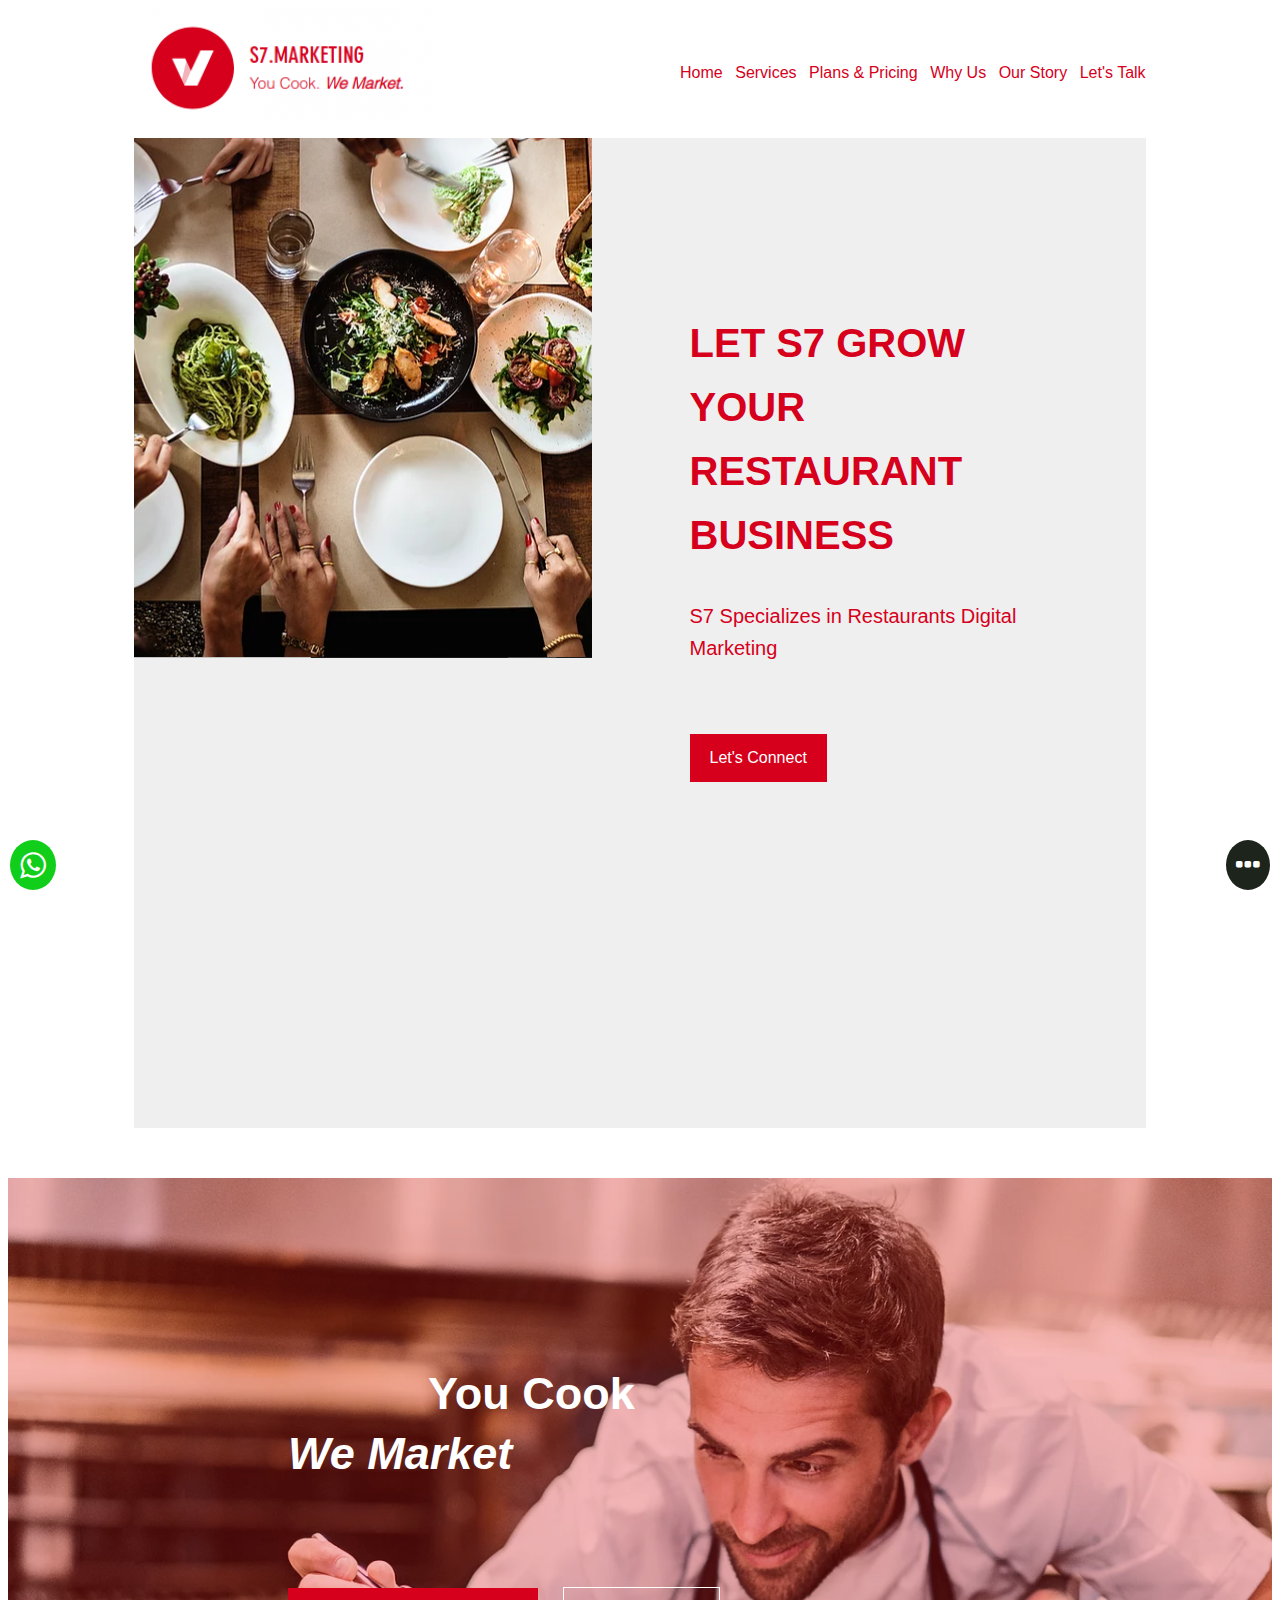
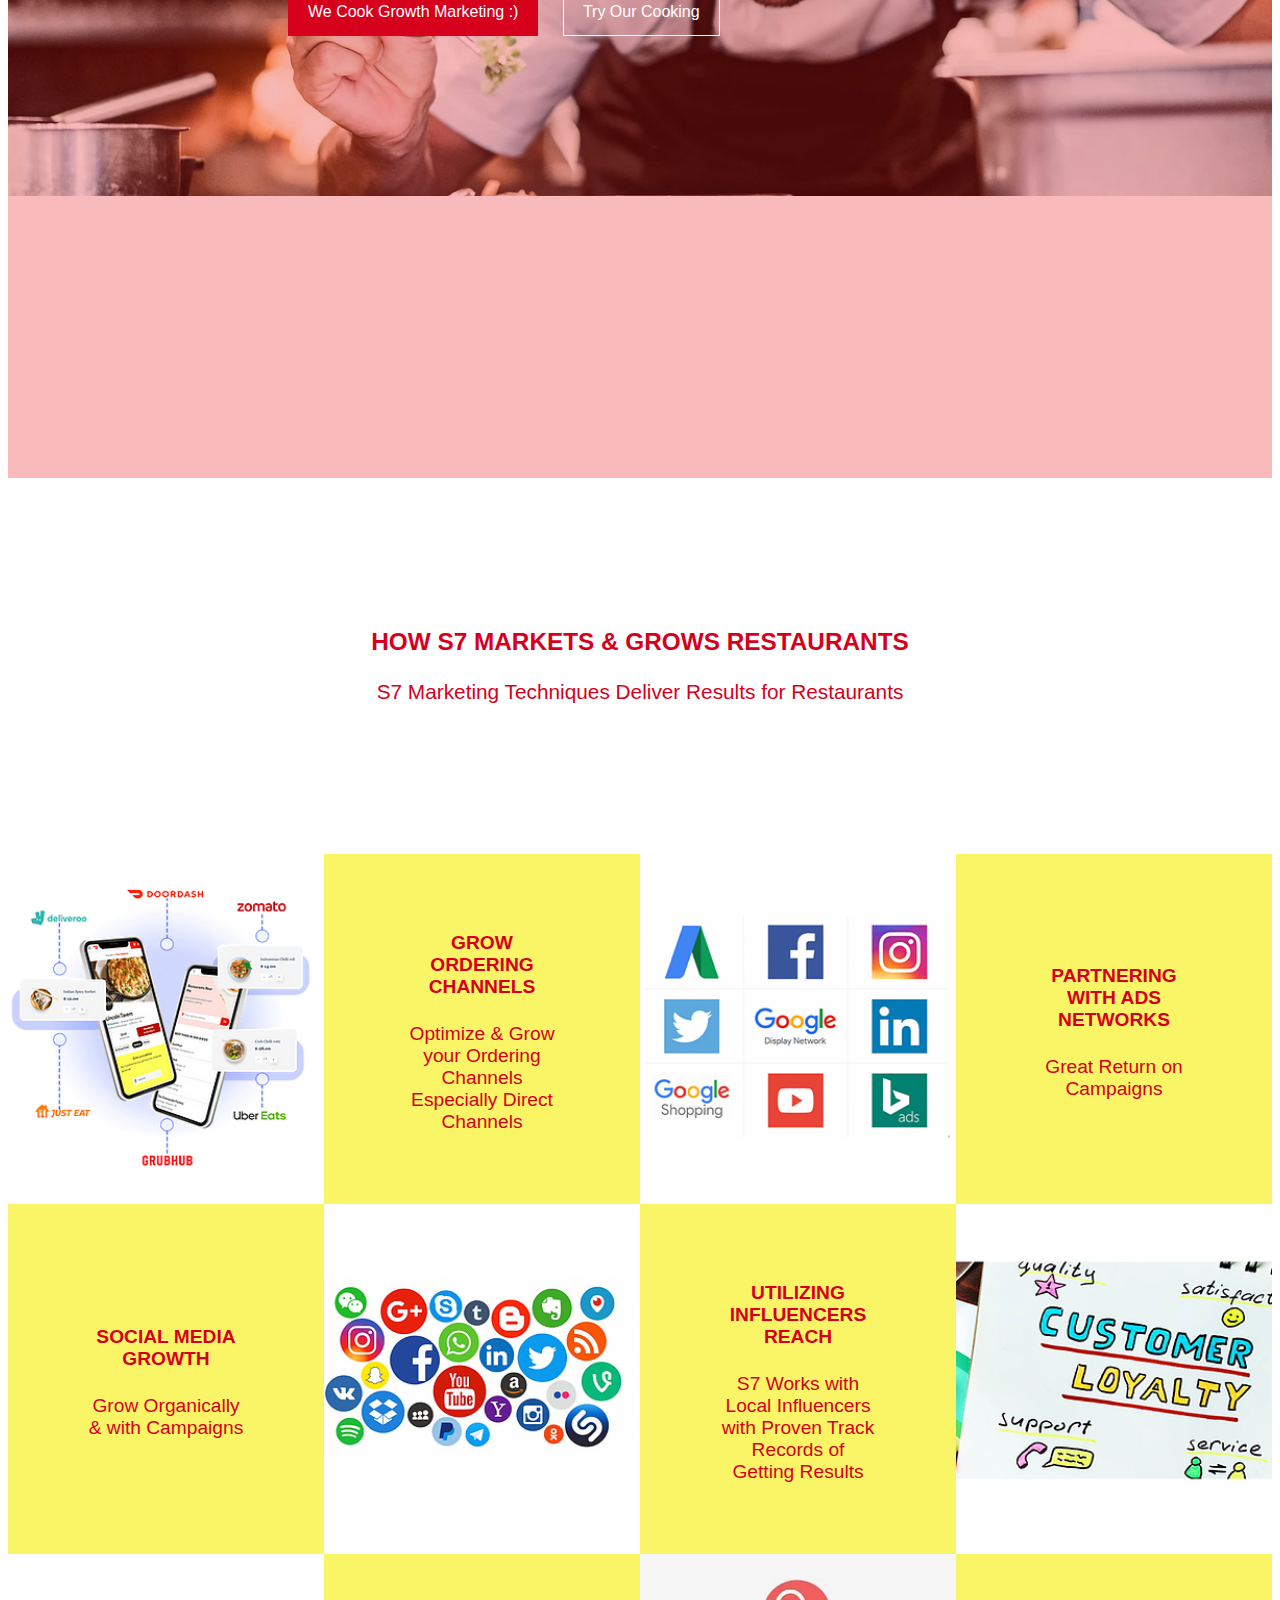
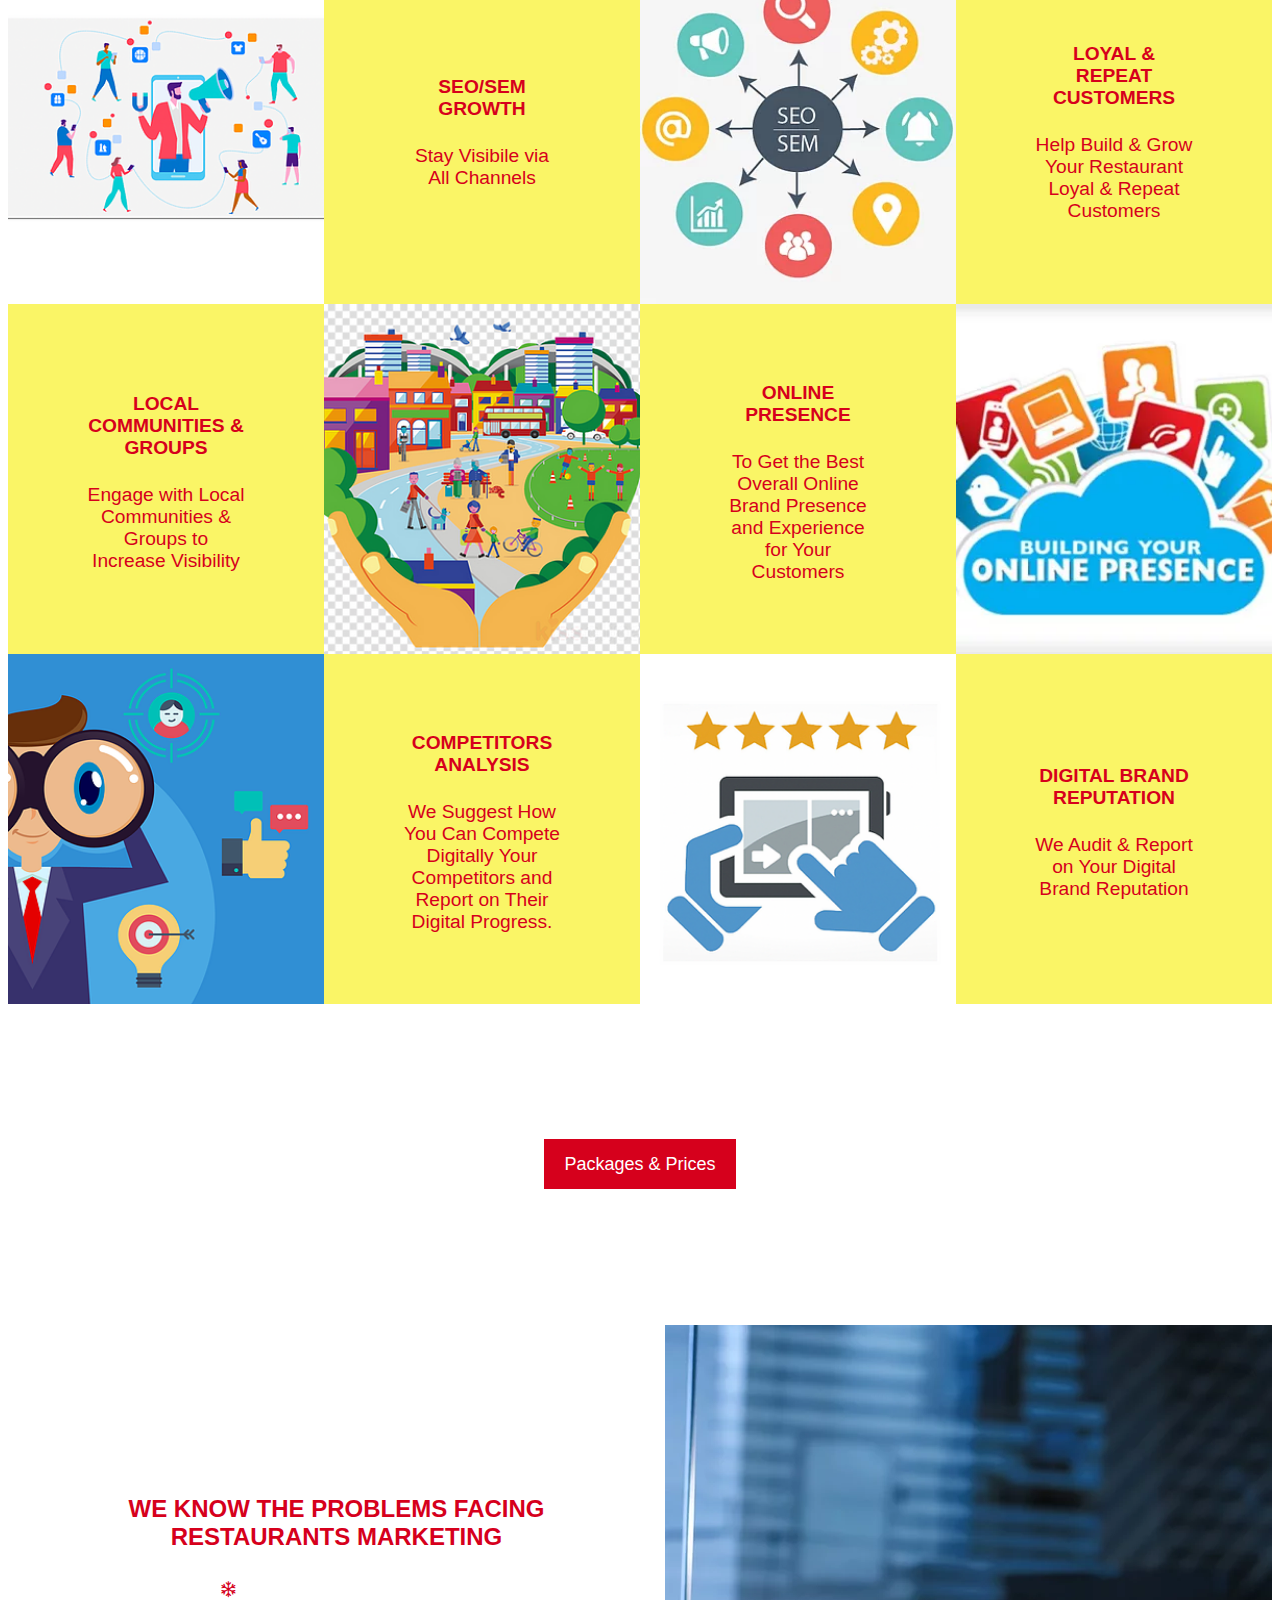
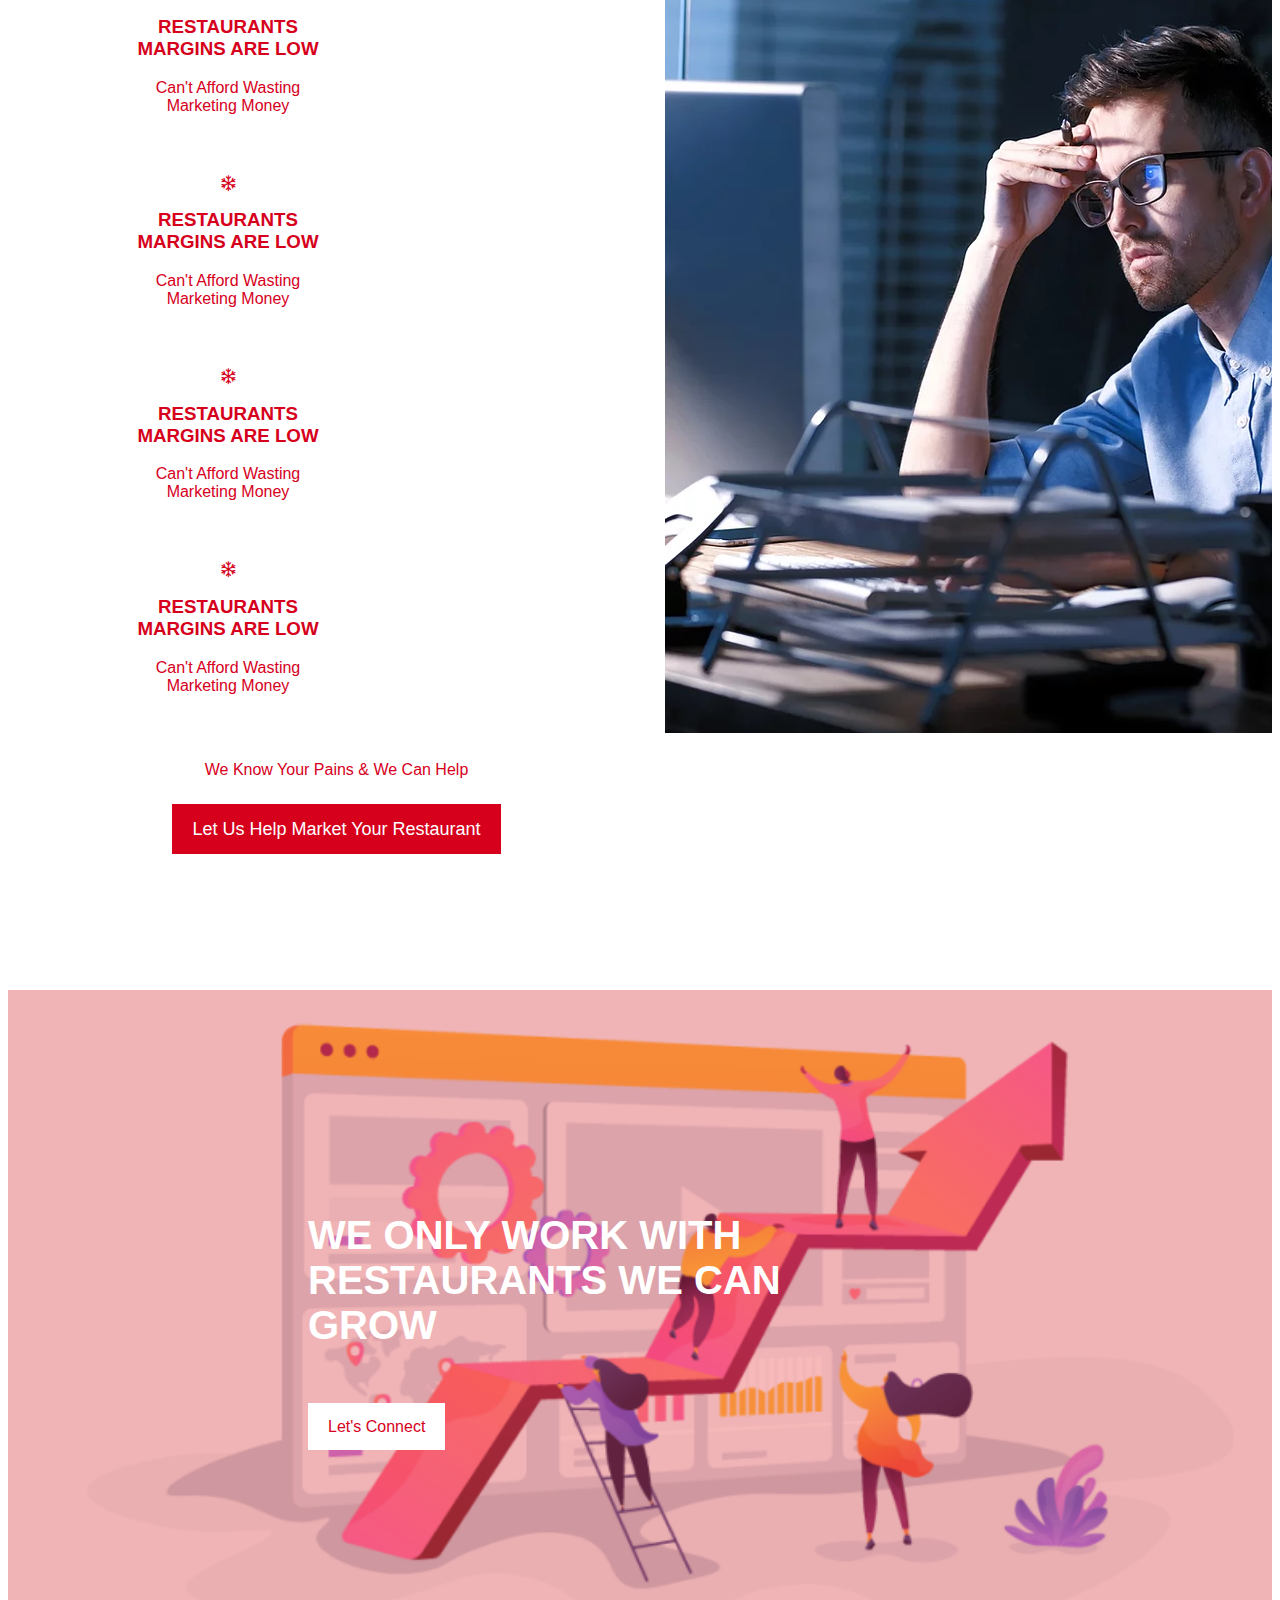
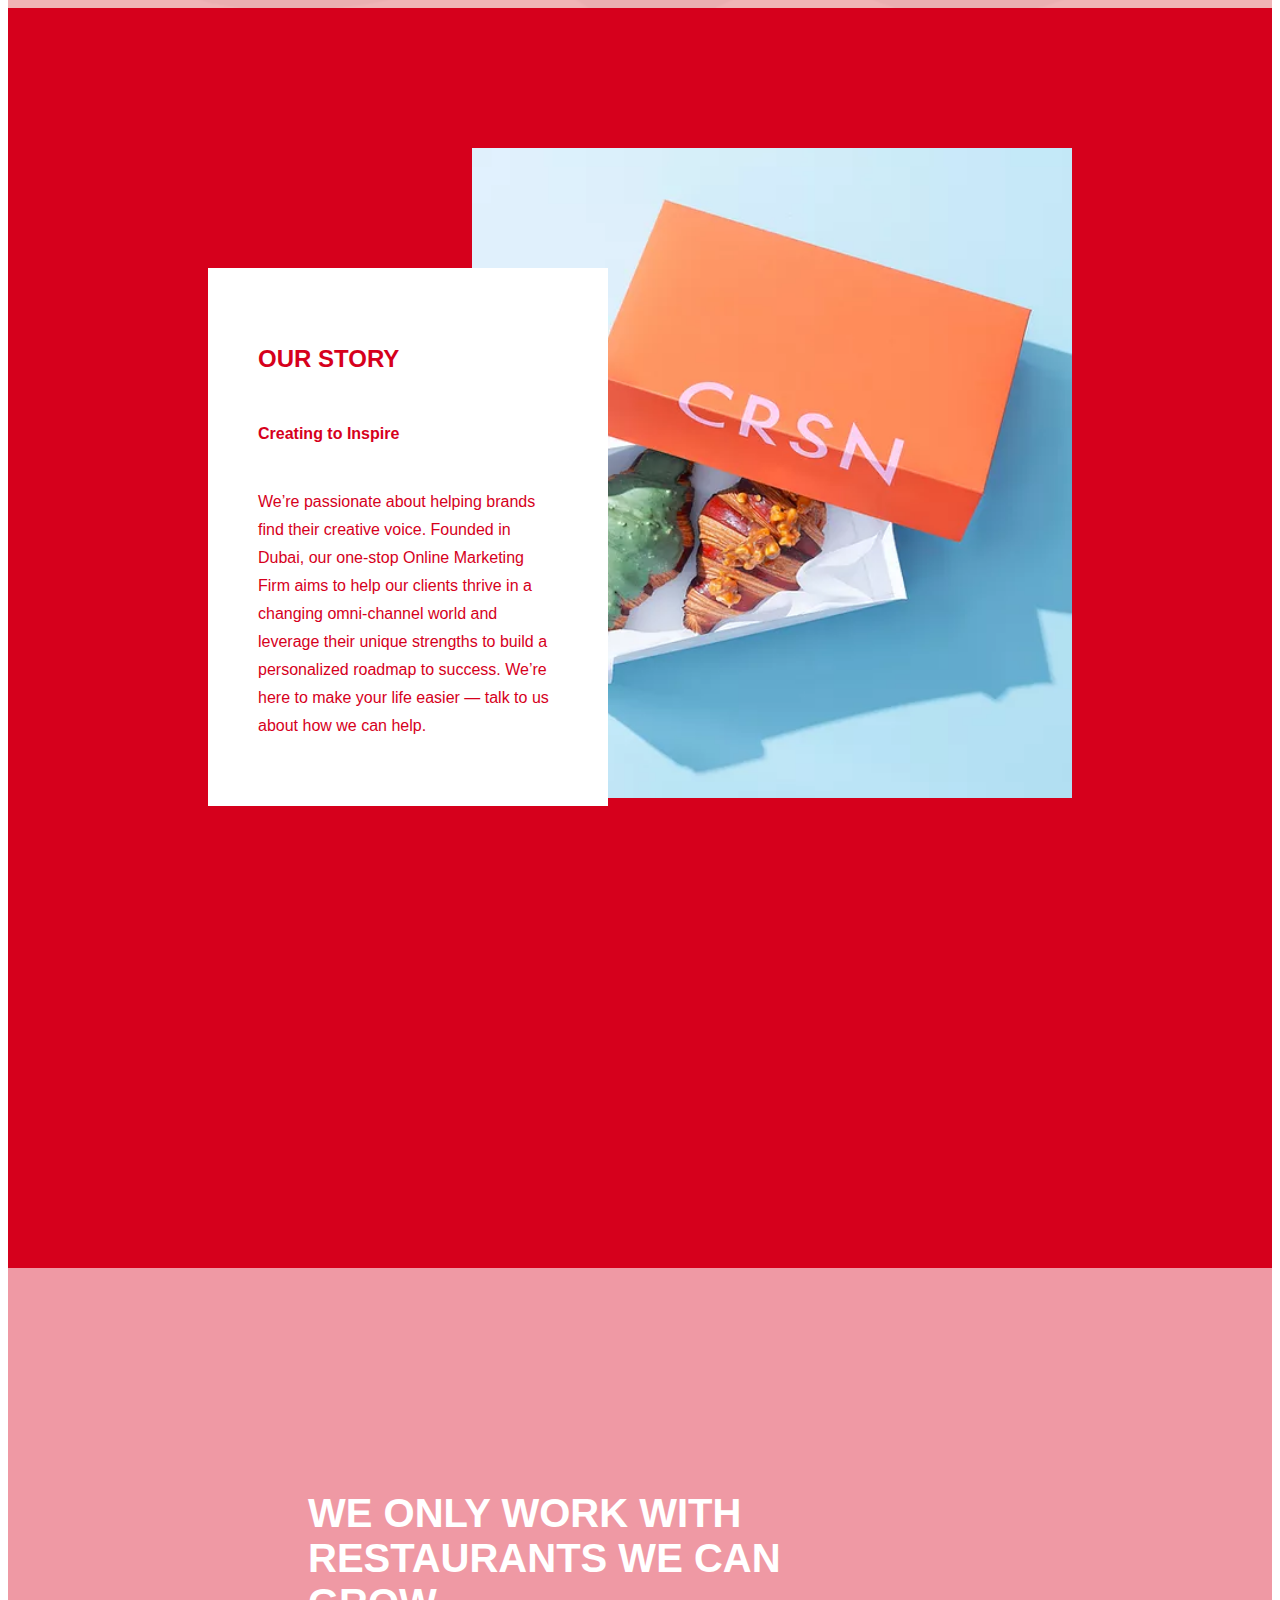
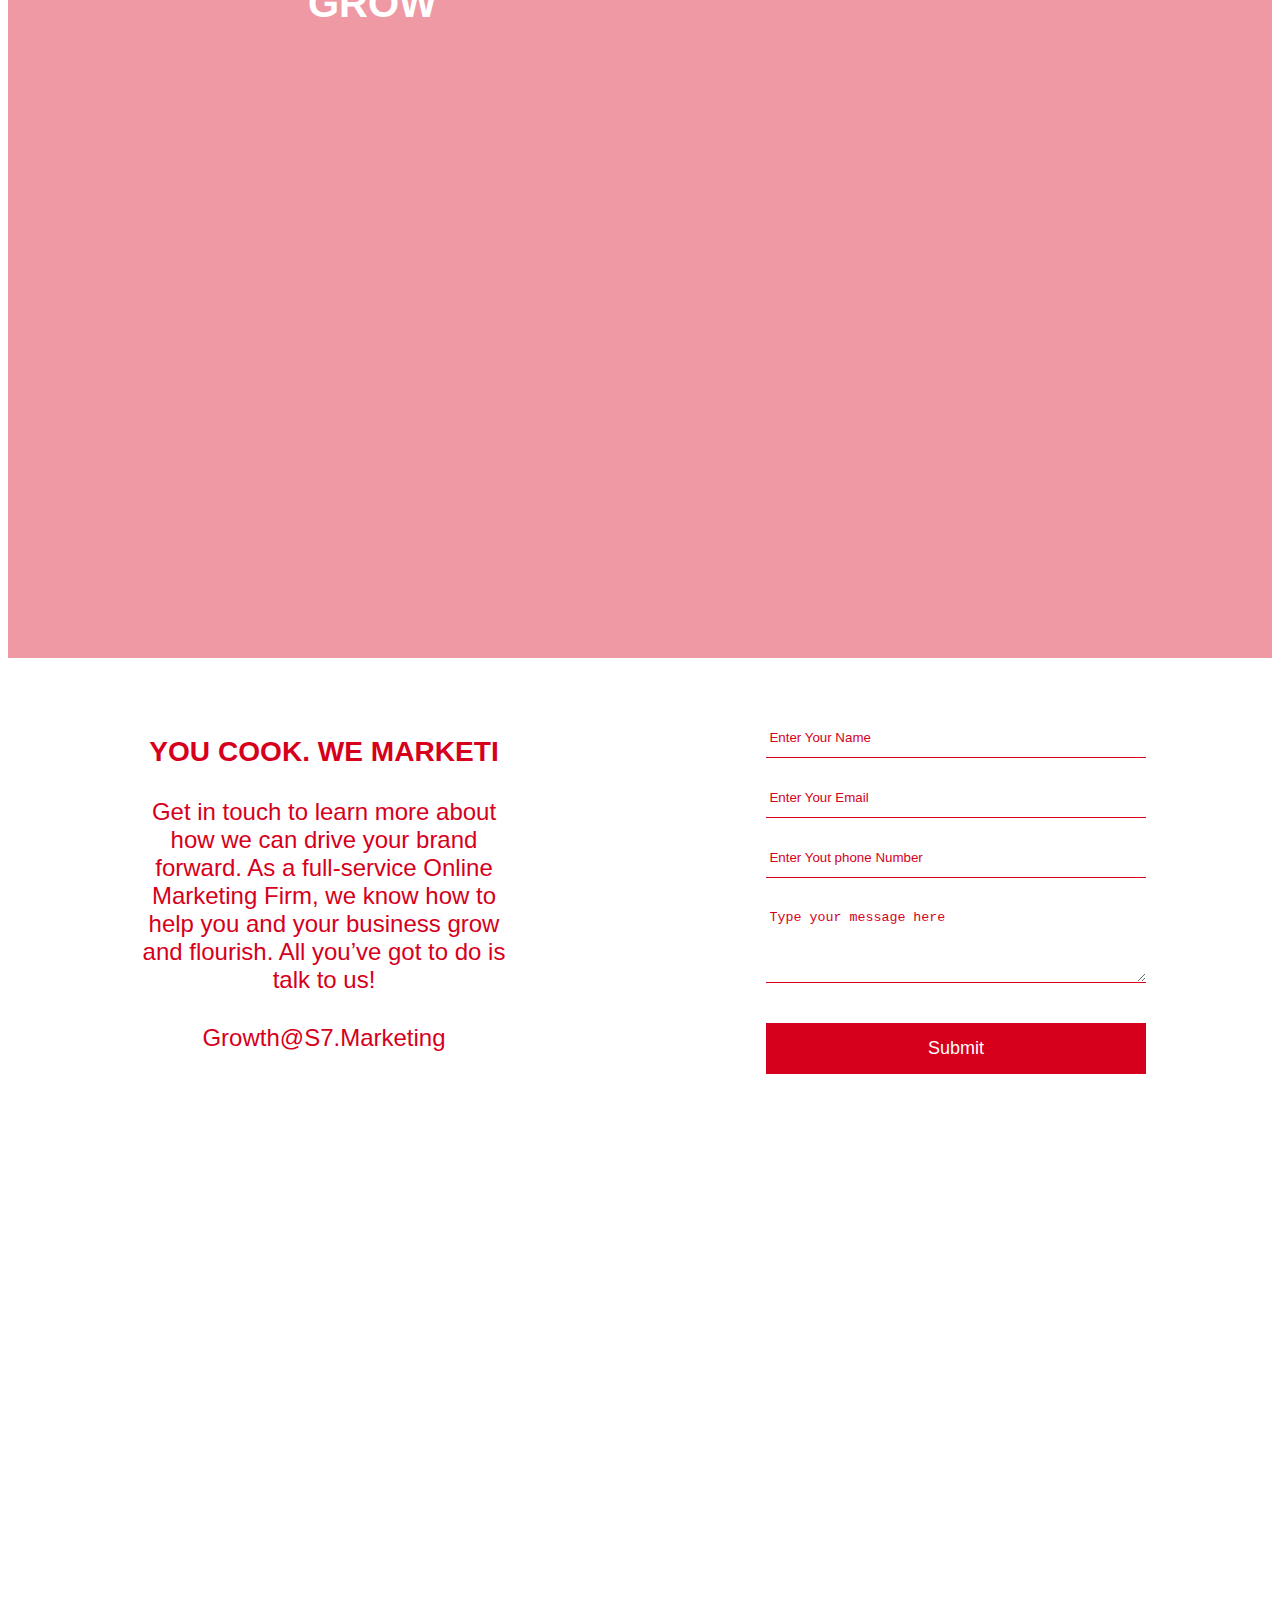
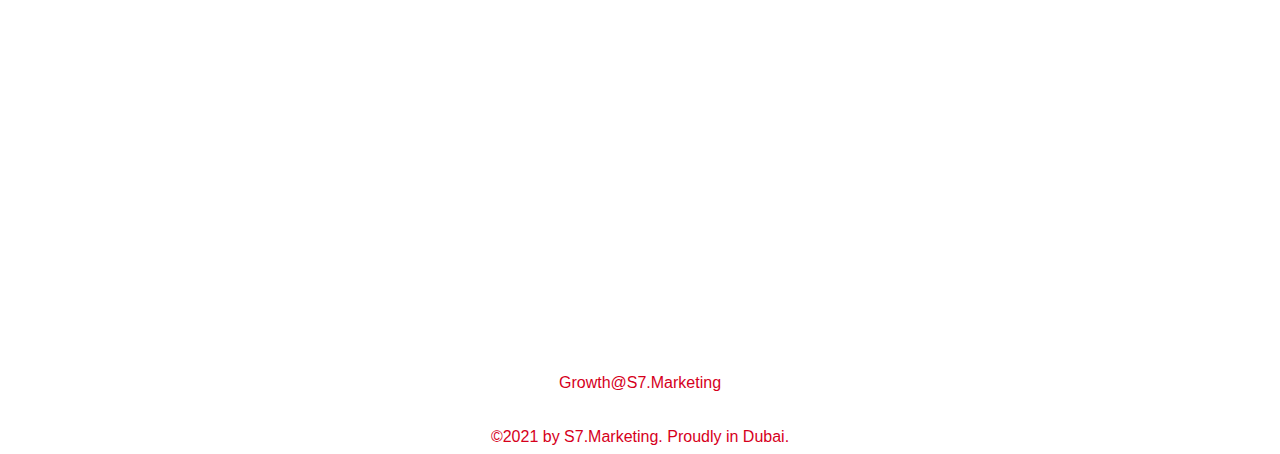
<file: index.html>
<html>
    <head>
        <title>Home</title>
        <meta charset="utf-8" />
        <link rel="stylesheet" href="css/main.css" />
        <link rel="stylesheet" href="css/font-awesome.min.css" />
        
    </head>
    <body>
        
        <header>
            <div class="header-content container">
                <div class="logo">
                    <img src="images/logo.webp" alt="logo">
                </div>
                <nav>
                    <ul>
                        <li><a href="index.html">Home</a></li>
                        <li><a href="#">Services</a></li>
                        <li><a href="prices.html">Plans & Pricing</a></li>
                        <li><a href="#">Why Us </a></li>
                        <li><a href="#">Our Story</a></li>
                        <li><a href="#">Let's Talk</a></li>
                    </ul>
                </nav>
            </div>
        </header>
        <div >
    <div class="whatsapp">
        <i class="fa fa-whatsapp" aria-hidden="true"></i>
    </div>
    <div class="chat">
        <i class="fa fa-ellipsis-h" aria-hidden="true"></i>
    </div>
    <div class="grow-restaurant " id="home" style="opacity:0 ">
        <div class="grow-content container">
            <div class="grow-content-background">

            </div>
            <div class="grow-content-desc">
                <h2>LET S7 GROW YOUR RESTAURANT BUSINESS</h2>
                <p>S7 Specializes in Restaurants Digital Marketing</p>
                <span>Let's Connect</span>
            </div>
        </div>
    </div>
    <div class="market">
        <div class="market-background">
            <img src="images/03dc839c74d744b19433946e91a071e8.webp" alt="">
        </div>
        <div class="market-overlay">
            
        </div>
        <div class="market-content">
            <div class="youcook">You Cook</div>
            <div class="wemarket">We Market</div>
            <div class="market-btn">
                <span class="red-btn">We Cook Growth Marketing :)</span>
                <span class="white-btn">Try Our Cooking</span>
            </div>
        </div>
    </div>
    <div class="heading">
        <h3>HOW S7 MARKETS & GROWS RESTAURANTS</h3>
        <p>S7 Marketing Techniques Deliver Results for Restaurants </p>
    </div>
    <div class="tech">
        <div class="tech-item">
            <img src="images/1.webp" alt="">
        </div>
        <div class="tech-item tech-content">
            <div class="techh">
                <h4>  GROW ORDERING CHANNELS</h4>
                <p>Optimize & Grow your Ordering Channels Especially Direct Channels</p>

            </div>
        </div>
        <div class="tech-item">
            <img src="images/2.webp" alt="">
        </div>
        <div class="tech-item tech-content">
            <div class="techh">
            <h4>  PARTNERING WITH ADS NETWORKS</h4>
            <p>Great Return on Campaigns</p>
            </div>
        </div>
        <div class="tech-item tech-content">
            <div class="techh">
            <h4>  SOCIAL MEDIA GROWTH</h4>
            <p>Grow Organically & with Campaigns</p>
            </div>
        </div>
        <div class="tech-item">
            <img src="images/3.webp" alt="">
        </div>
        <div class="tech-item tech-content">
            <div class="techh">

                <h4> UTILIZING INFLUENCERS REACH</h4>
                <p>S7 Works with Local Influencers with Proven Track Records of Getting Results</p>
            </div>
        </div>
        <div class="tech-item">
            <img src="images/4.webp" alt="">
        </div>
        <div class="tech-item">
            <img src="images/5.webp" alt="">
        </div>
        <div class="tech-item tech-content">
            <div class="techh">

                <h4> SEO/SEM GROWTH</h4>
                <p>Stay Visibile via All Channels</p>
            </div>
        </div>
        <div class="tech-item">
            <img src="images/6.webp" alt="">
        </div>
        <div class="tech-item tech-content">
            <div class="techh">

                <h4>   LOYAL & REPEAT CUSTOMERS</h4>
                <p>Help Build & Grow Your Restaurant Loyal & Repeat Customers</p>
            </div>
        </div>
        <div class="tech-item tech-content">
            <div class="techh">
                <h4> LOCAL COMMUNITIES & GROUPS</h4>
                
                <p>Engage with Local Communities & Groups to Increase Visibility</p>
            </div>
        </div>
        <div class="tech-item">
            <img src="images/7.webp" alt="">
        </div>
        <div class="tech-item tech-content">
            <div class="techh">

                <h4> ONLINE PRESENCE</h4>
                <p>To Get the Best Overall Online Brand Presence and Experience for Your Customers</p>
            </div>
        </div>
        <div class="tech-item">
            <img src="images/8.webp" alt="">
        </div>
        <div class="tech-item">
            <img src="images/9.webp" alt="">
        </div>
        <div class="tech-item tech-content">
            <div class="techh">

                <h4> COMPETITORS ANALYSIS</h4>
                <p>We Suggest How You Can Compete Digitally Your Competitors and Report on Their Digital Progress.</p>
            </div>
        </div>
        <div class="tech-item">
            <img src="images/10.webp" alt="">
        </div>
        <div class="tech-item tech-content">
            <div class="techh">

                <h4>  DIGITAL BRAND REPUTATION</h4>
                <p>We Audit & Report on Your Digital Brand Reputation</p>
            </div>
        </div>
        
    </div>
    <div class="heading">
        <span class="red-btn whitecolor">Packages & Prices</span>
    </div>
    <div class="problems">
        <div class="problem-facing">
            <h2>WE KNOW THE PROBLEMS FACING RESTAURANTS MARKETING</h2>
           <div class="problem-items">
            <div class="problem-content">
                <i class="fa fa-snowflake-o" aria-hidden="true"></i>
                <h3>RESTAURANTS MARGINS ARE LOW</h3>
                <p>Can't Afford Wasting Marketing Money</p>
            </div>
            <div class="problem-content">
                <i class="fa fa-snowflake-o" aria-hidden="true"></i>
                <h3>RESTAURANTS MARGINS ARE LOW</h3>
                <p>Can't Afford Wasting Marketing Money</p>
            </div>
            <div class="problem-content">
                <i class="fa fa-snowflake-o" aria-hidden="true"></i>
                <h3>RESTAURANTS MARGINS ARE LOW</h3>
                <p>Can't Afford Wasting Marketing Money</p>
            </div>
            <div class="problem-content">
                <i class="fa fa-snowflake-o" aria-hidden="true"></i>
                <h3>RESTAURANTS MARGINS ARE LOW</h3>
                <p>Can't Afford Wasting Marketing Money</p>
            </div>
           </div>
           <p>We Know Your Pains & We Can Help</p>
           <span class="red-btn whitecolor">Let Us Help Market Your Restaurant</span>
        </div>
        <div class="problem-img">
            <img src="images/92d7eb_a56e64d1e5c14447b683577179e1bf3c_mv2.webp" alt="">
        </div>
    </div>
    <div class="connect">
        <div class="market-background">
            <img src="images/92d7eb_91940e62b57c4bef806d6e4a33eba037_mv2.webp" alt="">
        </div>
        <div class="market-overlay">
            
        </div>
        <div class="market-content connect-content">
            <h2 class="work">WE ONLY WORK WITH RESTAURANTS WE CAN GROW</h2>
            <span class="letconnect"> Let's Connect</span>
        </div>
    </div>
    <div class="story">
        <div class="story-content">
            <h2> OUR STORY</h2>
            <h4>Creating to Inspire</h4>
            <p>We’re passionate about helping brands find their creative voice. Founded in Dubai, our one-stop Online Marketing Firm aims to help our clients thrive in a changing omni-channel world and leverage their unique strengths to build a personalized roadmap to success. We’re here to make your life easier — talk to us about how we can help.</p>
        </div>
        <div class="story-img">
            <img src="images/Box of Croissants.webp" alt="">
        </div>
    </div>
    <div class="evaluate">
        <div class="market-content connect-content">
            <h2 class="work">WE ONLY WORK WITH RESTAURANTS WE CAN GROW</h2>
        </div>
    </div>
    <div class="form">
        <div class="form-desc">
            <h3>YOU COOK. WE MARKETI</h3>
            <p>Get in touch to learn more about how we can drive your brand forward. As a full-service Online Marketing Firm, we know how to help you and your business grow and flourish. All you’ve got to do is talk to us!</p>
            <a href="">Growth@S7.Marketing</a>
        </div>
        <div class="form-inputs">
            <input type="text" placeholder="Enter Your Name"><br>
            <input type="text" placeholder="Enter Your Email"><br>
            <input type="text" placeholder="Enter Yout phone Number"><br>
            <textarea   cols="30" rows="4"  placeholder="Type your message here"></textarea><br>
            <span class="red-btn whitecolor" >Submit</span>
        </div>
    </div>
    <div class="map">
        <div class="mapouter">
            <div class="gmap_canvas">
                <iframe width="1333" height="500" id="gmap_canvas" src="https://maps.google.com/maps?q=2880%20Broadway,%20New%20York&t=&z=13&ie=UTF8&iwloc=&output=embed" frameborder="0" scrolling="no" marginheight="0" marginwidth="0"></iframe>
                
                    
                    </div></div>
    </div>

    <footer>
        <a href="">Growth@S7.Marketing</a> <br><br><br>
        <span>&copy;2021 by S7.Marketing. Proudly in Dubai.</span>
    </footer>
       </div>
        <script src="js/main.js" ></script>
    </body>
</html>
</file>
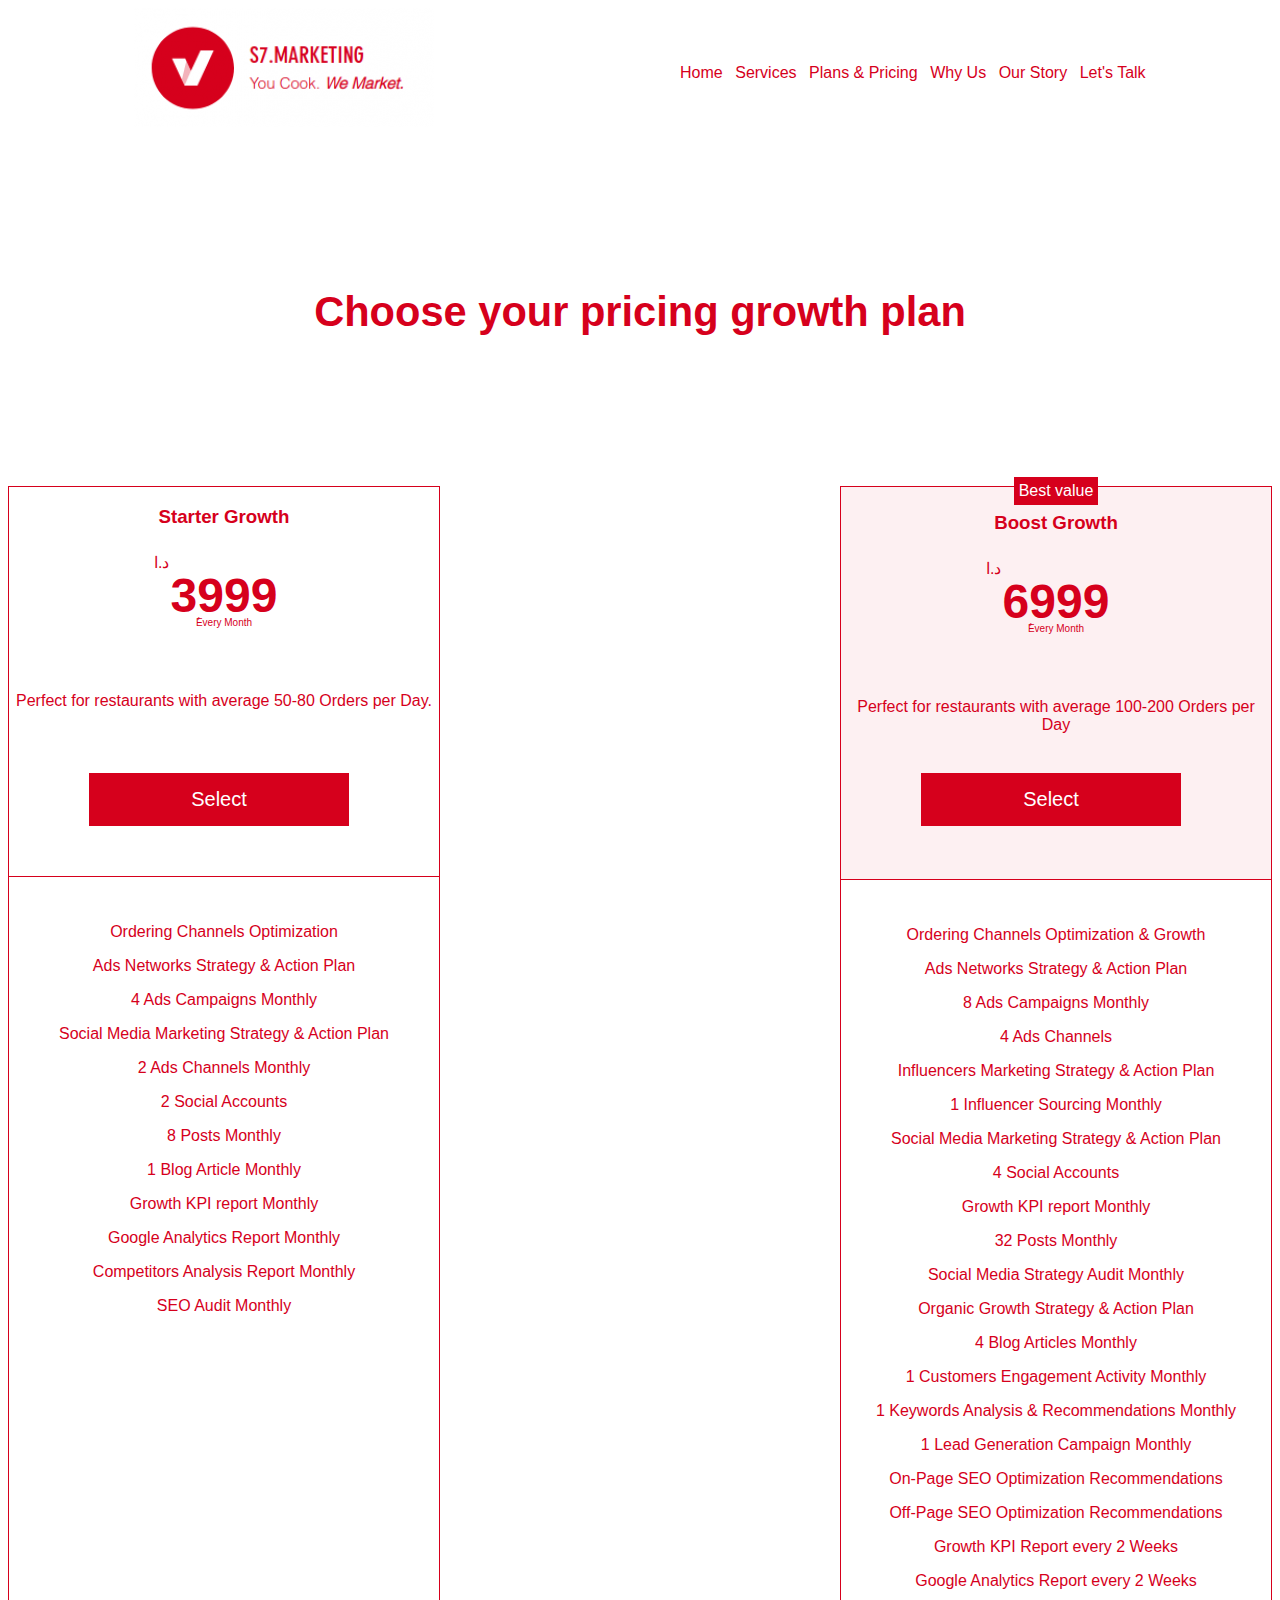
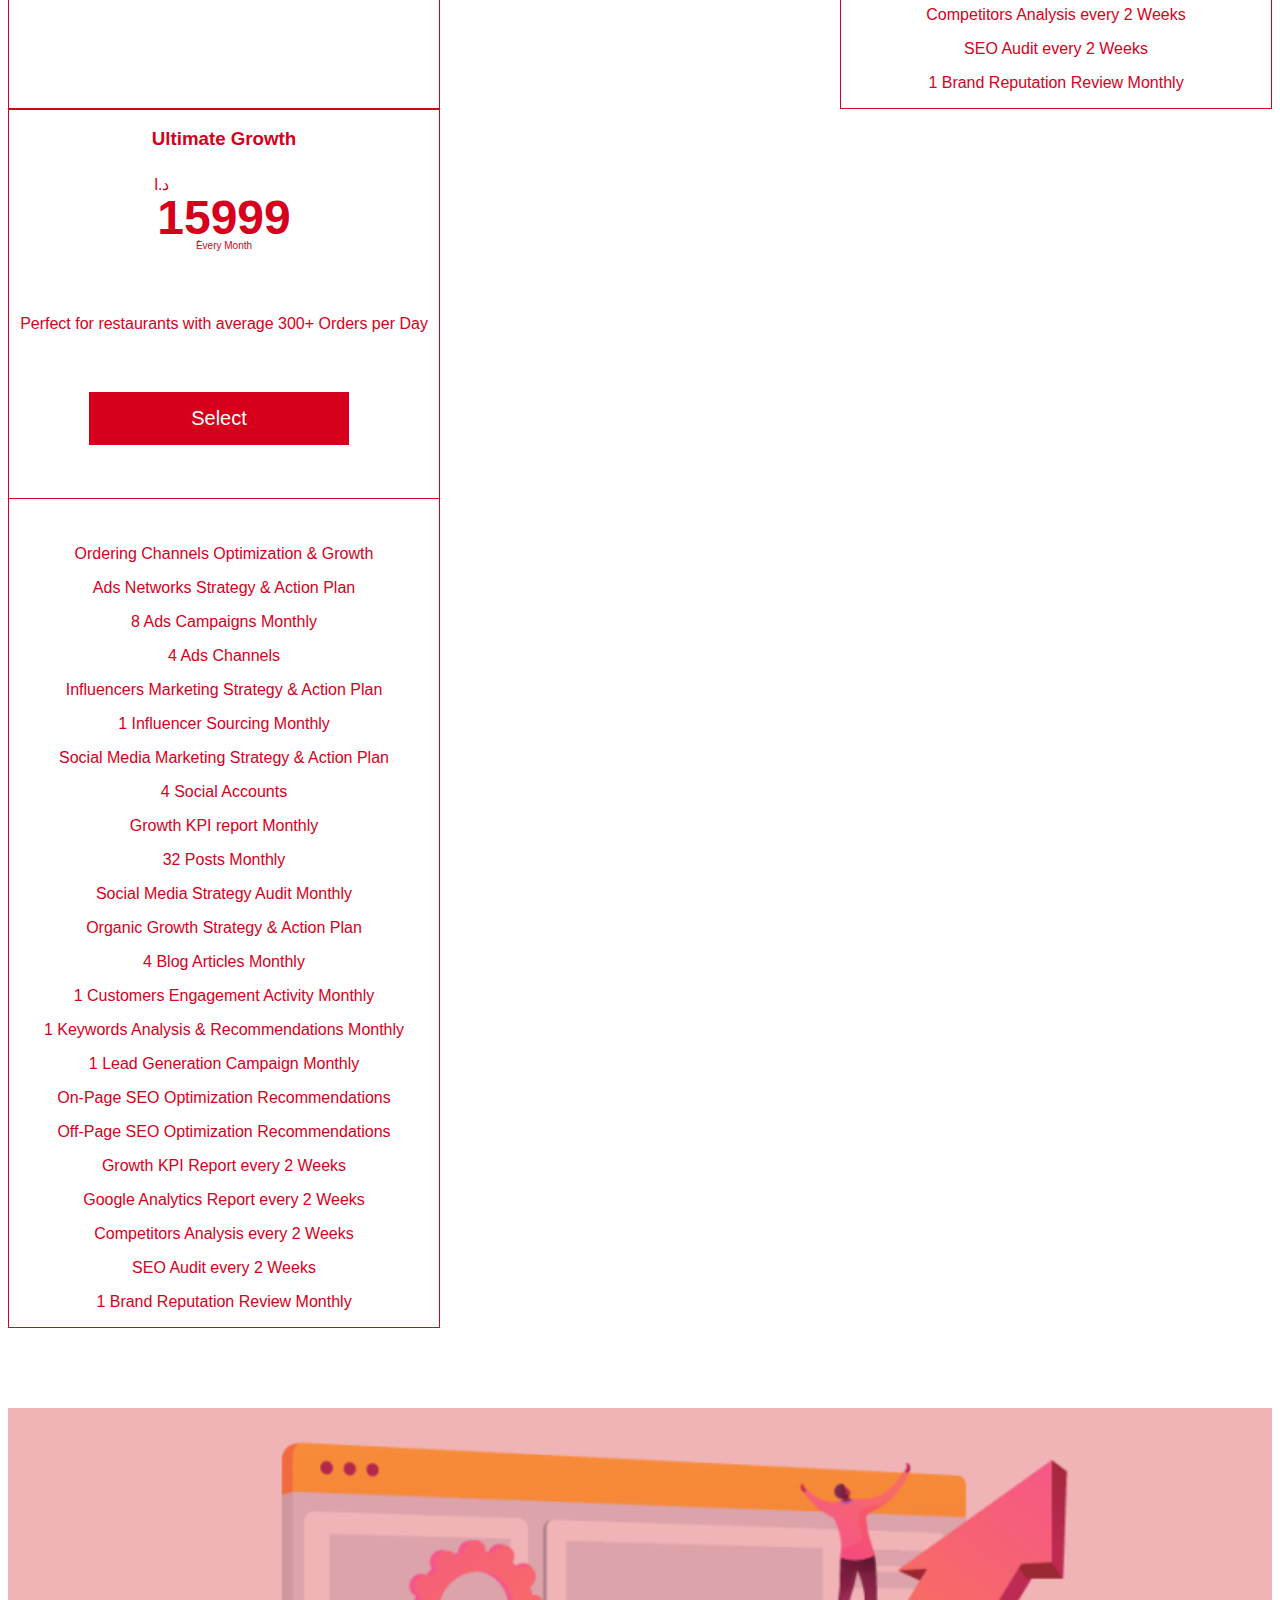
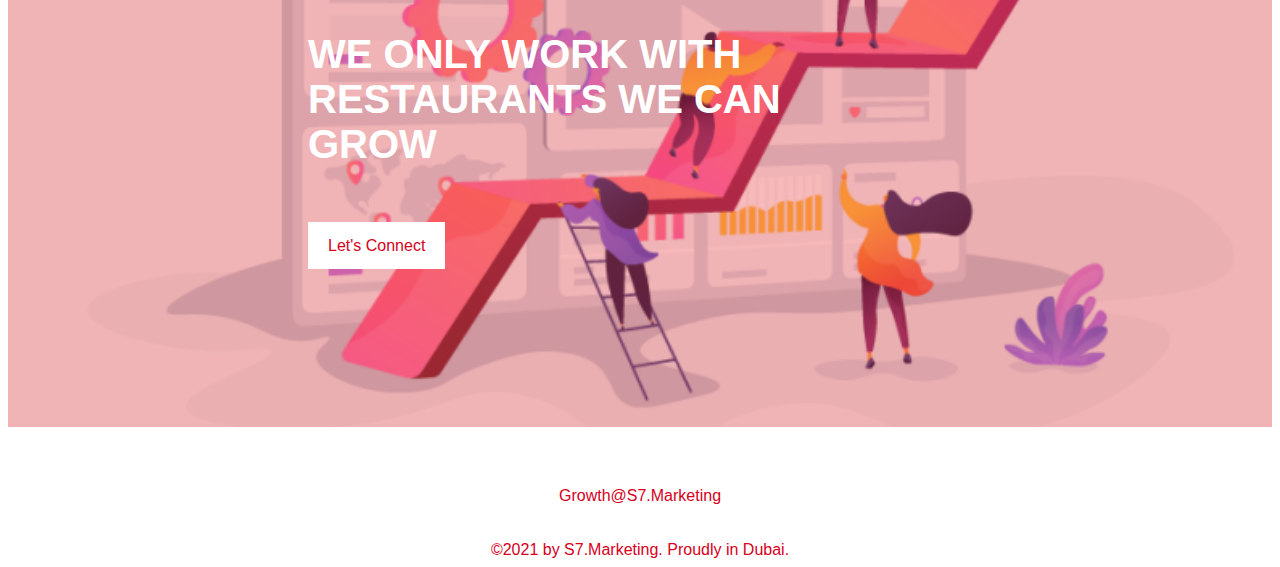
<file: prices.html>
<html>
    <head>
        <title>Home</title>
        <meta charset="utf-8" />
        <link rel="stylesheet" href="css/main.css" />
        <link rel="stylesheet" href="css/prices.css" />
        <link rel="stylesheet" href="css/font-awesome.min.css" />
        
    </head>
    <body>
        <header>
            <div class="header-content container">
                <div class="logo">
                    <img src="images/logo.webp" alt="logo">
                </div>
                <nav>
                    <ul>
                        <li><a href="index.html">Home</a></li>
                        <li><a href="#">Services</a></li>
                        <li><a href="prices.html">Plans & Pricing</a></li>
                        <li><a href="#">Why Us </a></li>
                        <li><a href="#">Our Story</a></li>
                        <li><a href="#">Let's Talk</a></li>
                    </ul>
                </nav>
            </div>
        </header>
       <div id="prices" style="opacity: 0">
        <div class="heading">
            <h1>Choose your pricing growth plan</h1>
        </div>
       <div class="salary">
        <div class="salary-item">
            <div class="select">
                <h3>Starter Growth</h3>
                <h2>3999 <span>د.ا</span></h2>
                <span>ُEvery Month</span>
                <p>Perfect for restaurants with average 50-80 Orders per Day.</p>
                <span class="red-btn whitecolor">Select</span>
            </div>
            <div class="salary-content">
                <p>Ordering Channels Optimization</p>
                <p>Ads Networks Strategy & Action Plan</p>
                <p>4 Ads Campaigns Monthly</p>
                <p>Social Media Marketing Strategy & Action Plan </p>
                <p>2 Ads Channels Monthly</p>
                <p>2 Social Accounts</p>
                <p>8 Posts Monthly</p>
                <p>1 Blog Article Monthly</p>
                <p>Growth KPI report Monthly</p>
                <p>Google Analytics Report Monthly</p>
                <p>Competitors Analysis Report Monthly</p>
                <p>SEO Audit Monthly</p>
            </div>
        </div>
        <div class="salary-item">
            <span class="red-btn whitecolor">Best value</span>
            <div class="select select2">
                <h3>Boost Growth </h3>
                <h2>6999 <span>د.ا</span></h2>
                
                <span>ُEvery Month</span>
                <p>Perfect for restaurants with average 100-200 Orders per Day</p>
                <span class="red-btn whitecolor">Select</span>
            </div>
            <div class="salary-content">
              

                <p>  Ordering Channels Optimization & Growth</p>
                <p>Ads Networks Strategy & Action Plan</p>
                <p>8 Ads Campaigns Monthly</p>
                <p>4 Ads Channels </p>
                <p>Influencers Marketing Strategy & Action Plan</p>
                <p>1 Influencer Sourcing Monthly</p>
                <p>Social Media Marketing Strategy & Action Plan</p>
                <p>4 Social Accounts</p>
                <p>Growth KPI report Monthly</p>
                <p>32 Posts Monthly</p>
                <p>Social Media Strategy Audit Monthly</p>
                <p>Organic Growth Strategy & Action Plan</p>
                <p>4 Blog Articles Monthly</p>
                <p>1 Customers Engagement Activity Monthly</p>
                <p>1  Keywords Analysis & Recommendations Monthly</p>
                <p>1 Lead Generation Campaign Monthly</p>
                <p>On-Page SEO Optimization Recommendations</p>
                <p>Off-Page SEO Optimization Recommendations</p>
                <p>Growth KPI Report every 2 Weeks</p>
                <p>Google Analytics Report every 2 Weeks</p>
                <p>Competitors Analysis every 2 Weeks</p>
                <p>
                    SEO Audit every 2 Weeks</p>
                <p>
                    1 Brand Reputation Review Monthly</p>
            </div>
        </div>
        <div class="salary-item">
            <div class="select">
                <h3>Ultimate Growth</h3>
                <h2>15999 <span>د.ا</span></h2>
                <span>ُEvery Month</span>
                <p>Perfect for restaurants with average 300+ Orders per Day</p>
                <span class="red-btn whitecolor">Select</span>
            </div>
            <div class="salary-content">
                <p>  Ordering Channels Optimization & Growth</p>
                <p>Ads Networks Strategy & Action Plan</p>
                <p>8 Ads Campaigns Monthly</p>
                <p>4 Ads Channels </p>
                <p>Influencers Marketing Strategy & Action Plan</p>
                <p>1 Influencer Sourcing Monthly</p>
                <p>Social Media Marketing Strategy & Action Plan</p>
                <p>4 Social Accounts</p>
                <p>Growth KPI report Monthly</p>
                <p>32 Posts Monthly</p>
                <p>Social Media Strategy Audit Monthly</p>
                <p>Organic Growth Strategy & Action Plan</p>
                <p>4 Blog Articles Monthly</p>
                <p>1 Customers Engagement Activity Monthly</p>
                <p>1  Keywords Analysis & Recommendations Monthly</p>
                <p>1 Lead Generation Campaign Monthly</p>
                <p>On-Page SEO Optimization Recommendations</p>
                <p>Off-Page SEO Optimization Recommendations</p>
                <p>Growth KPI Report every 2 Weeks</p>
                <p>Google Analytics Report every 2 Weeks</p>
                <p>Competitors Analysis every 2 Weeks</p>
                <p>
                    SEO Audit every 2 Weeks</p>
                <p>
                    1 Brand Reputation Review Monthly</p>
            </div>
        </div>
       </div>
        <div class="connect">
            <div class="market-background">
                <img src="images/92d7eb_91940e62b57c4bef806d6e4a33eba037_mv2.webp" alt="">
            </div>
            <div class="market-overlay">
                
            </div>
            <div class="market-content connect-content">
                <h2 class="work">WE ONLY WORK WITH RESTAURANTS WE CAN GROW</h2>
                <span class="letconnect"> Let's Connect</span>
            </div>
        </div>
        <footer>
            <a href="">Growth@S7.Marketing</a> <br><br><br>
            <span>&copy;2021 by S7.Marketing. Proudly in Dubai.</span>
        </footer>
       </div>
       <script src="js/prices.js" ></script>
       
           
       </body>
       </html>
</file>
<file: css/main.css>
body
{
    box-sizing: border-box ;
    color: #D6001C;
    font-family: Arial,Helvetica,sans-serif;

}
.header-content
{
    display: flex;
    justify-content: space-between;
}
.container
{
    width: 80%;
    margin: auto;
}
.logo
{
    width: 30%;
}
nav
{
    width: 50%;
    margin: 40px 0 ;
}
header nav ul
{
    list-style: none;
    display: flex;
    justify-content: space-between;
}
a
{
    text-decoration: none;
    display: inline-block;
    color: #D6001C;
}
.grow-restaurant
{
    margin-bottom: 50px;
}
.grow-content 
{
    display: flex;
    height: 110vh;
    background-color: #EFEFEF;
}
.grow-content-background
{
    width: 50%;
    height: 100%;
    background-image: url(../images/hh.PNG);
    background-repeat: no-repeat;
    background-attachment: fixed;
}
.grow-content-desc
{
    padding: 140px 60px ;
    width: 40%;
}
.grow-content-desc h2 
{
    font-size: 250%;
    line-height: 1.6;
}
.grow-content-desc p
{
    font-size: 20px;
    line-height: 1.6;
}
.grow-content-desc span
{
    display: inline-block;
    background-color: #D6001C;
    color: #FFF;
    padding: 15px 20px;
    margin-top: 50px;
}
.market
{
    position: relative;
    width: 100%;
    height: 100vh;
}
.market-background
{
    width: 100%;
}
.market-background img
{
    width: 100%;
}
.market-overlay
{
    position: absolute;
    top: 0;
    left: 0;
    width: 100%;
    height: 100%;
    background-color: rgba(233, 27, 27, 0.3);
}
.market-content
{
    color: #FFF;
    position: absolute;
    top: 0;
    left: 0;
    padding: 190px 0 0 0;

}
.market-content .youcook ,.wemarket
{
    font-size: 45px;
    font-weight: bold;
    padding-left: 280px;
}
.youcook
{
    position: absolute;
    left: 140px;
}
.wemarket
{
    position: absolute;
    top: 250px;
    font-style: italic;
}

.market span:first-child
{
    display: inline-block;
    margin-left: 280px;
    margin-top: 50px;
}
.market-btn
{
margin-top: 170px;
}
.red-btn
{
    background-color: #D6001C;
    padding: 15px 20px;
    cursor: pointer;
}
.red-btn:hover
{
    opacity: .7;
    transition: all .5s;
}
.white-btn
{
    background-color: transparent;
    padding: 15px 19px;
    border: 1px solid #FFF;
    margin-left: 20px;
    cursor: pointer;
}
.white-btn:hover
{
    background-color: #FFF;
    color: #D6001C;
    transition: all .5s;
}
.heading
{
    width: 100%;
    text-align: center;
    margin: 150px 0;
    font-size: 130%;
}
.tech
{
    display: flex;
    flex-wrap: wrap;
    
}
.tech-item
{
    max-width: 25%;
    width: 333px;
    height: 350px;
}
.tech-item img
{
    width: 100%;
    height: 100%;
}
.tech-content
{
    background-color: #FAF566;
    text-align: center;
    position: relative;
}

.techh
{
    position: absolute;
    top: 50%;
    left: 50%;
    transform: translate(-50%,-50%);
    font-size: 120%;
}
.whitecolor
{
    color: #FFF;
    font-size: 18px;
    font-weight: 300;
}
.problems
{
    display: flex;
    text-align: center;
}
.problem-items
{
    display: flex;
    flex-wrap: wrap;
    margin: 0 50px;

}
.problem-facing
{
    margin: 150px 50px;
    width: 50%;
    
}
.problem-facing p
{
    margin-bottom: 40px;
}
.problem-content
{
    width: 200px;
    padding: 10px 20px;
}
.connect
{
    position: relative;
}
.connect h3{
    width: 200px;
    margin-left: 100px;

}
.connect-content
{
    margin-left: 300px;
    width: 500px;
}
.connect-content h2
{
    font-size: 40px;
    margin-bottom: 70px;
}
.connect-content .letconnect
{
    background-color: #FFF;
    padding: 15px 20px;
    cursor: pointer;
    color: #D6001C;
}
.connect-content .letconnect:hover
{
   opacity: .7;
   transition: all .5s;
}
.story
{
    background-color: #D6001C;
    height: 140vh;
    width: 100%;
    position: relative;
    line-height: 1.749;
}

.story-content
{
    position: absolute;
    width: 300px;
    top: 260px;
    left: 200;
    background-color: #FFF;
    z-index: 10;
    padding: 50px;
}
.story-img
{
    width: 600px;
    height: 650px;
    position: absolute;
    top: 140px;
    right: 200px;
}
.story-img img
{
    width: 100%;
    height: 100%;
}
.story-content h4
{
    margin: 40px 0
}
.evaluate
{
    width: 100%;
    height: 110vh;
    background-color: #EF99A4;
    position: relative;
}
.form
{
    padding-top: 50px;
    display: flex;
    justify-content: space-around;
   
}
  .form-inputs
{
    width: 30%;
}
.form-desc
{
    width: 30%;
}
.form-desc
{
    text-align: center;
    padding: 0 ;
    font-size: 150%;
}
.form-desc p
{
    margin: 30px 0;
}
.form-inputs input ,textarea{
    margin: 10px 0 ;
    padding: 12px 3px;
    width: 100%;
    outline: none;
    color: #D6001C;
    border: 0;
    border-bottom: 1px solid #D6001C;
}
.form-inputs input:hover ,textarea:hover{

    border: 1px solid #D6001C;
}
::placeholder { /* Chrome, Firefox, Opera, Safari 10.1+ */
    color: #D6001C;
    opacity: 1; /* Firefox */
  }
  .form-inputs span
  {
      display: block;
      margin-top: 30px;
      text-align: center;
  }
  .map
  {
      margin: 100px 0  300px;
  }
  .mapouter
  {
      position:relative;
      text-align:right;
      height:500px;
      width:1333px;
      }
      .gmap_canvas 
        {
            overflow:hidden;
        background:none!important;
        height:500px;
        width:1333px;
        }
footer
{
    text-align: center;
    margin-top: 60px;
}
.whatsapp , .chat
{
    position: fixed;
    color: #FFF;
    padding: 10px;
    border-radius: 50%;
    font-size: 30px;
    z-index: 100000;
    cursor: pointer;
}
.whatsapp
{
    left: 10px;
    bottom: 10px;
    background-color: #11ce1a;
  
}
.chat
{
    right: 10px;
    bottom: 10px;
    background-color: #1c241c;
}
.home
{
    transition: all .5s;
}
</file>
<file: css/prices.css>
.salary
{
    display: flex;
    flex-wrap: wrap;
    text-align: center;
    justify-content: space-between;
    margin-bottom: 80px;
}
.salary-item
{
    width: 430px;
    border: 1px solid #D6001C;

   
}
.select h2{
    font-size: 3rem;
    position: relative;
}
.select h2 span
{
    position: absolute;
    top: -10px;
    left: 140px;
    font-size: 1.7rem;
    font-weight: 300;
}
.select > span
{
    margin-top: -45px;
    font-size: 10px;
    display: inline-block;
}
.select p
{
    margin-bottom: 30px;
}
.select p
{
    margin-top: 30px;
}
.select .red-btn
{
    position: absolute;
    width: 220px;
    margin: auto 0 100px 0;
    font-size: 20px;
    bottom: 782px;
    left: 80px;
}
.select
{
    border-bottom: 1px solid #D6001C;
    padding-bottom: 20px;
    padding: 20pxpx 10px ;
    height: 350px;
}
.salary-content
{
    padding-top: 30px;
}
.salary-item span:first-child
{
    padding: 5px;
    font-size: 16px;
    margin-top: -10px;
    display: inline-block;
    cursor: auto;
}
.salary-item span:hover
{
    opacity: 1;
}
.select2
{
    margin-top: -37px;
    background-color: #FDF0F2;
    height: 372px;
}
.select2 h3
{
    padding-top: 25px;
}
.salary-item
{
    position: relative;
}
</file>
